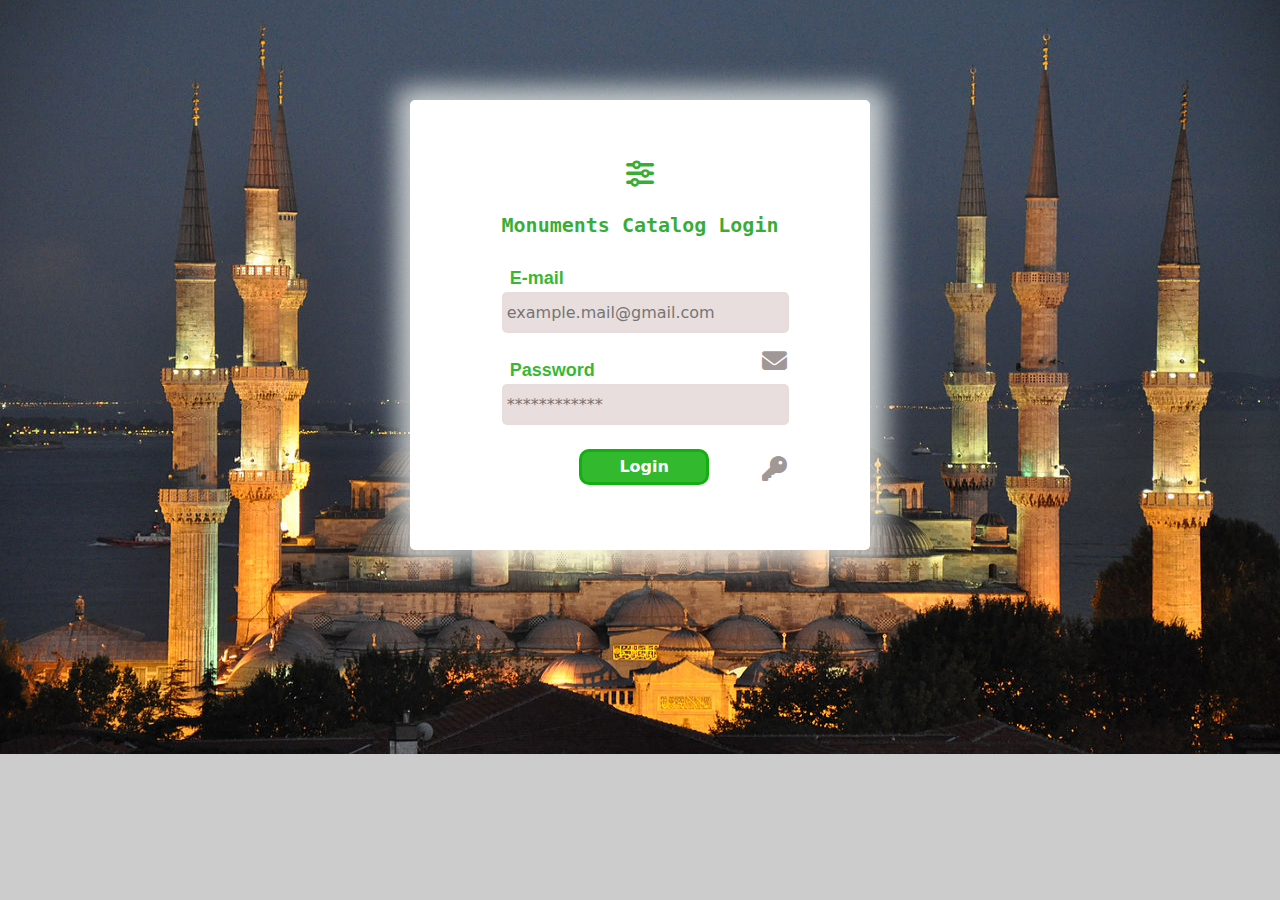
<file: frontEnd/login.html>
<!DOCTYPE html>
<html lang="en">
<head>
    <meta charset="UTF-8">
    <meta http-equiv="X-UA-Compatible" content="IE=edge">
    <meta name="viewport" content="width=device-width, initial-scale=1.0">

    <!-- Bootstrap -->
    <link rel="stylesheet" href="css/all.min.css">
    <link rel="stylesheet" href="css/bootstrap.min.css">
    <link rel="stylesheet" href="css/bootstrap.min.css.map">
    <link rel="stylesheet" href="fontawesome-free-6.1.1-web\css\all.min.css">
    <link rel="stylesheet" href="css/style.css">
    <!-- end -->
    
    <title>Document</title>
</head>
<body>
        <div class="login">
            <i class="fa  fa-sliders"></i>
            <h4>Monuments Catalog Login</h4>
            <form action="#">
                <label for="email" >E-mail </label><br>
                <input type="email" placeholder="example.mail@gmail.com" > <i id="mail" class="fa fa-envelope" aria-hidden="true"></i>
                <br><br>
                <label for="Password" >Password </label><br>
                <input type="password" placeholder="************" > <i id="pwd" class="fas fa-key" aria-hidden="true"></i>
                <br><br> 
                <button type="submit" >Login</button>
            </form>
        </div>
    
   
    
    
</body>
</html>

<!--
    <div id="formul" >
        <a href="#"  ><i class="fa  fa-sliders"></i></a>
        <h4>Monuments Catalog Login</h4>
        <form>
            <div class="mb-3">
                <label for="exampleInputEmail1" class="form-label">Email address</label>
                <input type="email" class="form-control" id="exampleInputEmail1" >
            </div>

            <div class="mb-3">
                <label for="exampleInputPassword1" class="form-label">Password</label>
                <input type="password" class="form-control" id="exampleInputPassword1">
            </div>
            <button type="submit" class="btn btn-success" style="margin-left: 40%; border-radius: 12px;">Submit</button>
        </form>
    </div>
-->
</file>
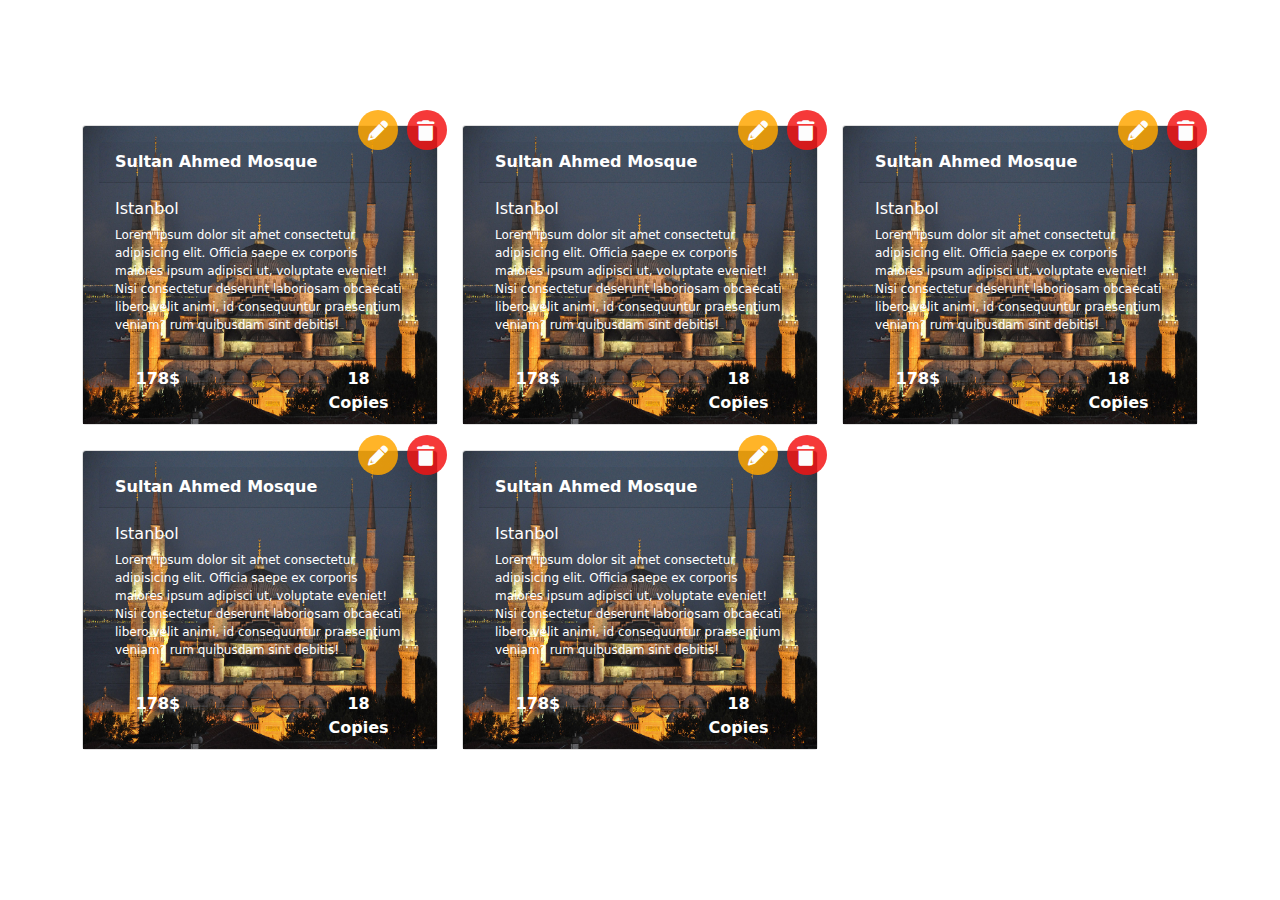
<file: frontEnd/store.html>
<!DOCTYPE html>
<html lang="en">
<head>
    <meta charset="UTF-8">
    <meta http-equiv="X-UA-Compatible" content="IE=edge">
    <meta name="viewport" content="width=device-width, initial-scale=1.0">

    <!-- Bootstrap -->
    <link rel="stylesheet" href="css/all.min.css">
    <link rel="stylesheet" href="css/bootstrap.min.css">
    <link rel="stylesheet" href="css/bootstrap.min.css.map">
    <link rel="stylesheet" href="fontawesome-free-6.1.1-web\css\all.min.css">
    <link rel="stylesheet" href="css/store.css">
    <!-- end -->
    
    <title>Store</title>
</head>
<body>

    <div class="container" style="margin-top: 100px;">

        <div class="row">

            <div class="col-sm-4" style="border-radius: 8px; margin-top: 25px; height: 300px; ">                               
                <div class="card" style=" padding: 0; margin: 0; width: 100%; height: 100%;" >
                    <img class="card-img-top" src="Images/1.jpg" alt="Card image" style="width: 100%; height: 100%;">
                    <div class="card-img-overlay" >
                        <div class="card-header" style="display: flex; flex-wrap: wrap; color: white; font-weight: bold;">
                            <div class="title" style=" width: 70%;">Sultan Ahmed Mosque</div>
                            <div class="bottons" style=" width: 30%; margin-top: -64px; margin-left: 257px; z-index: 10;">
                                <div class="rounded-circle" style=" width: 40px; height: 40px; position: absolute;  margin-left: -4%; font-size: 20px; z-index: 10; background-color: rgba(255, 166, 0, 0.842); color: rgb(253, 253, 253);" >
                                    <i class="fa fa-pencil" aria-hidden="true" style="margin-left: 25%; margin-top: 11px;" ></i> 
                                </div>
                                <div class="rounded-circle" style=" width: 40px; height: 40px; position: absolute;  margin-left: 10%; font-size: 20px; z-index: 10; background-color: rgba(243, 20, 20, 0.842); color: rgb(253, 253, 253);" >
                                    <i class="fa fa-trash" aria-hidden="true" style="margin-left: 25%; margin-top: 11px;" ></i> 
                                </div>                                                                
                            </div>
                        </div>
                        <div class="card-body" style="color:white; font-size:10px;">
                            <h6 class="card-title">Istanbol</h6>
                            <p class="card-text" style="position: relative; font-size: 12px; overflow:hidden; width: 100%; height: 130px; "> Lorem ipsum dolor sit amet consectetur adipisicing elit. Officia saepe ex corporis maiores ipsum adipisci ut, voluptate eveniet! Nisi consectetur deserunt laboriosam obcaecati libero velit animi, id consequuntur praesentium veniam? rum quibusdam sint debitis!</p>
                        </div>
                        <div class="card-footer" style="width: 90%; text-align: center;font-weight: bold; color: white; position: absolute; bottom:1px;">
                            <div style="width: 30%; float: left;">178$</div> <div style="width: 30%; float: right;">18 Copies</div>
                        </div>
                    </div>
                </div>                
            </div>
            

            <div class="col-sm-4" style="border-radius: 8px; margin-top: 25px; height: 300px; ">                               
                <div class="card" style=" padding: 0; margin: 0; width: 100%; height: 100%;" >
                    <img class="card-img-top" src="Images/1.jpg" alt="Card image" style="width: 100%; height: 100%;">
                    <div class="card-img-overlay" >
                        <div class="card-header" style="display: flex; flex-wrap: wrap; color: white; font-weight: bold;">
                            <div class="title" style=" width: 70%;">Sultan Ahmed Mosque</div>
                            <div class="bottons" style=" width: 30%; margin-top: -64px; margin-left: 257px; z-index: 10;">
                                <div class="rounded-circle" style=" width: 40px; height: 40px; position: absolute;  margin-left: -4%; font-size: 20px; z-index: 10; background-color: rgba(255, 166, 0, 0.842); color: rgb(253, 253, 253);" >
                                    <i class="fa fa-pencil" aria-hidden="true" style="margin-left: 25%; margin-top: 11px;" ></i> 
                                </div>
                                <div class="rounded-circle" style=" width: 40px; height: 40px; position: absolute;  margin-left: 10%; font-size: 20px; z-index: 10; background-color: rgba(243, 20, 20, 0.842); color: rgb(253, 253, 253);" >
                                    <i class="fa fa-trash" aria-hidden="true" style="margin-left: 25%; margin-top: 11px;" ></i> 
                                </div>                                                                
                            </div>
                        </div>
                        <div class="card-body" style="color:white; font-size:10px;">
                            <h6 class="card-title">Istanbol</h6>
                            <p class="card-text" style="position: relative; font-size: 12px; overflow:hidden; width: 100%; height: 130px; "> Lorem ipsum dolor sit amet consectetur adipisicing elit. Officia saepe ex corporis maiores ipsum adipisci ut, voluptate eveniet! Nisi consectetur deserunt laboriosam obcaecati libero velit animi, id consequuntur praesentium veniam? rum quibusdam sint debitis!</p>
                        </div>
                        <div class="card-footer" style="width: 90%; text-align: center;font-weight: bold; color: white; position: absolute; bottom:1px;">
                            <div style="width: 30%; float: left;">178$</div> <div style="width: 30%; float: right;">18 Copies</div>
                        </div>
                    </div>
                </div>                
            </div>

            <div class="col-sm-4" style="border-radius: 8px; margin-top: 25px; height: 300px; ">                               
                <div class="card" style=" padding: 0; margin: 0; width: 100%; height: 100%;" >
                    <img class="card-img-top" src="Images/1.jpg" alt="Card image" style="width: 100%; height: 100%;">
                    <div class="card-img-overlay" >
                        <div class="card-header" style="display: flex; flex-wrap: wrap; color: white; font-weight: bold;">
                            <div class="title" style=" width: 70%;">Sultan Ahmed Mosque</div>
                            <div class="bottons" style=" width: 30%; margin-top: -64px; margin-left: 257px; z-index: 10;">
                                <div class="rounded-circle" style=" width: 40px; height: 40px; position: absolute;  margin-left: -4%; font-size: 20px; z-index: 10; background-color: rgba(255, 166, 0, 0.842); color: rgb(253, 253, 253);" >
                                    <i class="fa fa-pencil" aria-hidden="true" style="margin-left: 25%; margin-top: 11px;" ></i> 
                                </div>
                                <div class="rounded-circle" style=" width: 40px; height: 40px; position: absolute;  margin-left: 10%; font-size: 20px; z-index: 10; background-color: rgba(243, 20, 20, 0.842); color: rgb(253, 253, 253);" >
                                    <i class="fa fa-trash" aria-hidden="true" style="margin-left: 25%; margin-top: 11px;" ></i> 
                                </div>                                                                
                            </div>
                        </div>
                        <div class="card-body" style="color:white; font-size:10px;">
                            <h6 class="card-title">Istanbol</h6>
                            <p class="card-text" style="position: relative; font-size: 12px; overflow:hidden; width: 100%; height: 130px; "> Lorem ipsum dolor sit amet consectetur adipisicing elit. Officia saepe ex corporis maiores ipsum adipisci ut, voluptate eveniet! Nisi consectetur deserunt laboriosam obcaecati libero velit animi, id consequuntur praesentium veniam? rum quibusdam sint debitis!</p>
                        </div>
                        <div class="card-footer" style="width: 90%; text-align: center;font-weight: bold; color: white; position: absolute; bottom:1px;">
                            <div style="width: 30%; float: left;">178$</div> <div style="width: 30%; float: right;">18 Copies</div>
                        </div>
                    </div>
                </div>                
            </div>

            <div class="col-sm-4" style="border-radius: 8px; margin-top: 25px; height: 300px; ">                               
                <div class="card" style=" padding: 0; margin: 0; width: 100%; height: 100%;" >
                    <img class="card-img-top" src="Images/1.jpg" alt="Card image" style="width: 100%; height: 100%;">
                    <div class="card-img-overlay" >
                        <div class="card-header" style="display: flex; flex-wrap: wrap; color: white; font-weight: bold;">
                            <div class="title" style=" width: 70%;">Sultan Ahmed Mosque</div>
                            <div class="bottons" style=" width: 30%; margin-top: -64px; margin-left: 257px; z-index: 10;">
                                <div class="rounded-circle" style=" width: 40px; height: 40px; position: absolute;  margin-left: -4%; font-size: 20px; z-index: 10; background-color: rgba(255, 166, 0, 0.842); color: rgb(253, 253, 253);" >
                                    <i class="fa fa-pencil" aria-hidden="true" style="margin-left: 25%; margin-top: 11px;" ></i> 
                                </div>
                                <div class="rounded-circle" style=" width: 40px; height: 40px; position: absolute;  margin-left: 10%; font-size: 20px; z-index: 10; background-color: rgba(243, 20, 20, 0.842); color: rgb(253, 253, 253);" >
                                    <i class="fa fa-trash" aria-hidden="true" style="margin-left: 25%; margin-top: 11px;" ></i> 
                                </div>                                                                
                            </div>
                        </div>
                        <div class="card-body" style="color:white; font-size:10px;">
                            <h6 class="card-title">Istanbol</h6>
                            <p class="card-text" style="position: relative; font-size: 12px; overflow:hidden; width: 100%; height: 130px; "> Lorem ipsum dolor sit amet consectetur adipisicing elit. Officia saepe ex corporis maiores ipsum adipisci ut, voluptate eveniet! Nisi consectetur deserunt laboriosam obcaecati libero velit animi, id consequuntur praesentium veniam? rum quibusdam sint debitis!</p>
                        </div>
                        <div class="card-footer" style="width: 90%; text-align: center;font-weight: bold; color: white; position: absolute; bottom:1px;">
                            <div style="width: 30%; float: left;">178$</div> <div style="width: 30%; float: right;">18 Copies</div>
                        </div>
                    </div>
                </div>                
            </div>
            

            <div class="col-sm-4" style="border-radius: 8px; margin-top: 25px; height: 300px; ">                               
                <div class="card" style=" padding: 0; margin: 0; width: 100%; height: 100%;" >
                    <img class="card-img-top" src="Images/1.jpg" alt="Card image" style="width: 100%; height: 100%;">
                    <div class="card-img-overlay" >
                        <div class="card-header" style="display: flex; flex-wrap: wrap; color: white; font-weight: bold;">
                            <div class="title" style=" width: 70%;">Sultan Ahmed Mosque</div>
                            <div class="bottons" style=" width: 30%; margin-top: -64px; margin-left: 257px; z-index: 10;">
                                <div class="rounded-circle" style=" width: 40px; height: 40px; position: absolute;  margin-left: -4%; font-size: 20px; z-index: 10; background-color: rgba(255, 166, 0, 0.842); color: rgb(253, 253, 253);" >
                                    <i class="fa fa-pencil" aria-hidden="true" style="margin-left: 25%; margin-top: 11px;" ></i> 
                                </div>
                                <div class="rounded-circle" style=" width: 40px; height: 40px; position: absolute;  margin-left: 10%; font-size: 20px; z-index: 10; background-color: rgba(243, 20, 20, 0.842); color: rgb(253, 253, 253);" >
                                    <i class="fa fa-trash" aria-hidden="true" style="margin-left: 25%; margin-top: 11px;" ></i> 
                                </div>                                                                
                            </div>
                        </div>
                        <div class="card-body" style="color:white; font-size:10px;">
                            <h6 class="card-title">Istanbol</h6>
                            <p class="card-text" style="position: relative; font-size: 12px; overflow:hidden; width: 100%; height: 130px; "> Lorem ipsum dolor sit amet consectetur adipisicing elit. Officia saepe ex corporis maiores ipsum adipisci ut, voluptate eveniet! Nisi consectetur deserunt laboriosam obcaecati libero velit animi, id consequuntur praesentium veniam? rum quibusdam sint debitis!</p>
                        </div>
                        <div class="card-footer" style="width: 90%; text-align: center;font-weight: bold; color: white; position: absolute; bottom:1px;">
                            <div style="width: 30%; float: left;">178$</div> <div style="width: 30%; float: right;">18 Copies</div>
                        </div>
                    </div>
                </div>                
            </div>

        </div> 
      </div>
    
    
</body>
</html>
</file>
<file: frontEnd/css/style.css>
body {
    background-image: url("../images/1.jpg") ;
    background-repeat: no-repeat;
    background-color: #cccccc;
    background-size: 100% 137%;
    width: 100%;
    height: 100%;
}

.login{
    width: 36%;
    height: 450px;
    background-color: white;
    border-radius: 5px;
    box-shadow: 2px 2px 25px 15px rgba(250, 253, 250, 0.7);
    margin: auto;
    margin-top: 100px;
}
.login i{
    display: block;
    text-align: center;
    padding-top: 60px;
    padding-bottom: 25px;
    transition: all 0.3s ease;
    color:#139e0eda;
    font-size: 28px;
}
.login h4{
    color: #139e0eda;
    text-align: center;
    font-family: monospace;
    font-weight: bold;
    font-size: x-large;
}
form{
    margin-left: 20%;
    padding-top: 20px;
}
form label{
    font-size: large;
    font-family: sans-serif;
    font-weight: bold;
    color: #0fad0ada;
    margin-left: 8px;
}
form input{
    width: 78%;
    border: 3px solid rgba(231, 220, 220, 0.938);
    border-radius: 5px;
    background-color:rgba(231, 220, 220, 0.938);
    height: 41px;
}
form input:focus {
    background-color: rgba(102, 214, 102, 0.541);
}
form #mail{
    display: block;
    text-align: center;
    transition: all 0.3s ease;
    font-size: 25px;
    z-index: 3;
    position: absolute;
    top: 32%;
    left: 59.5%;
    color: rgba(134, 123, 123, 0.788);
}
form #pwd{
    display: block;
    text-align: center;
    transition: all 0.3s ease;
    font-size: 25px;
    z-index: 3;
    position: absolute;
    top: 44%;
    left: 59.5%;
    color: rgba(134, 123, 123, 0.788);
}
form button{
    margin-left: 21%;
    width: 130px;
    border-radius: 10px;
    background-color: #0fad0ada;
    height: 36px;
    border: 3px solid #0fad0ada;
    color: white;
    font-weight: bold;
}
</file>
<file: frontEnd/css/store.css>
*{
    padding: 0;
    margin: 0;
}
body{
  background-color: rgba(255, 255, 255, 0.959);
}
</file>
